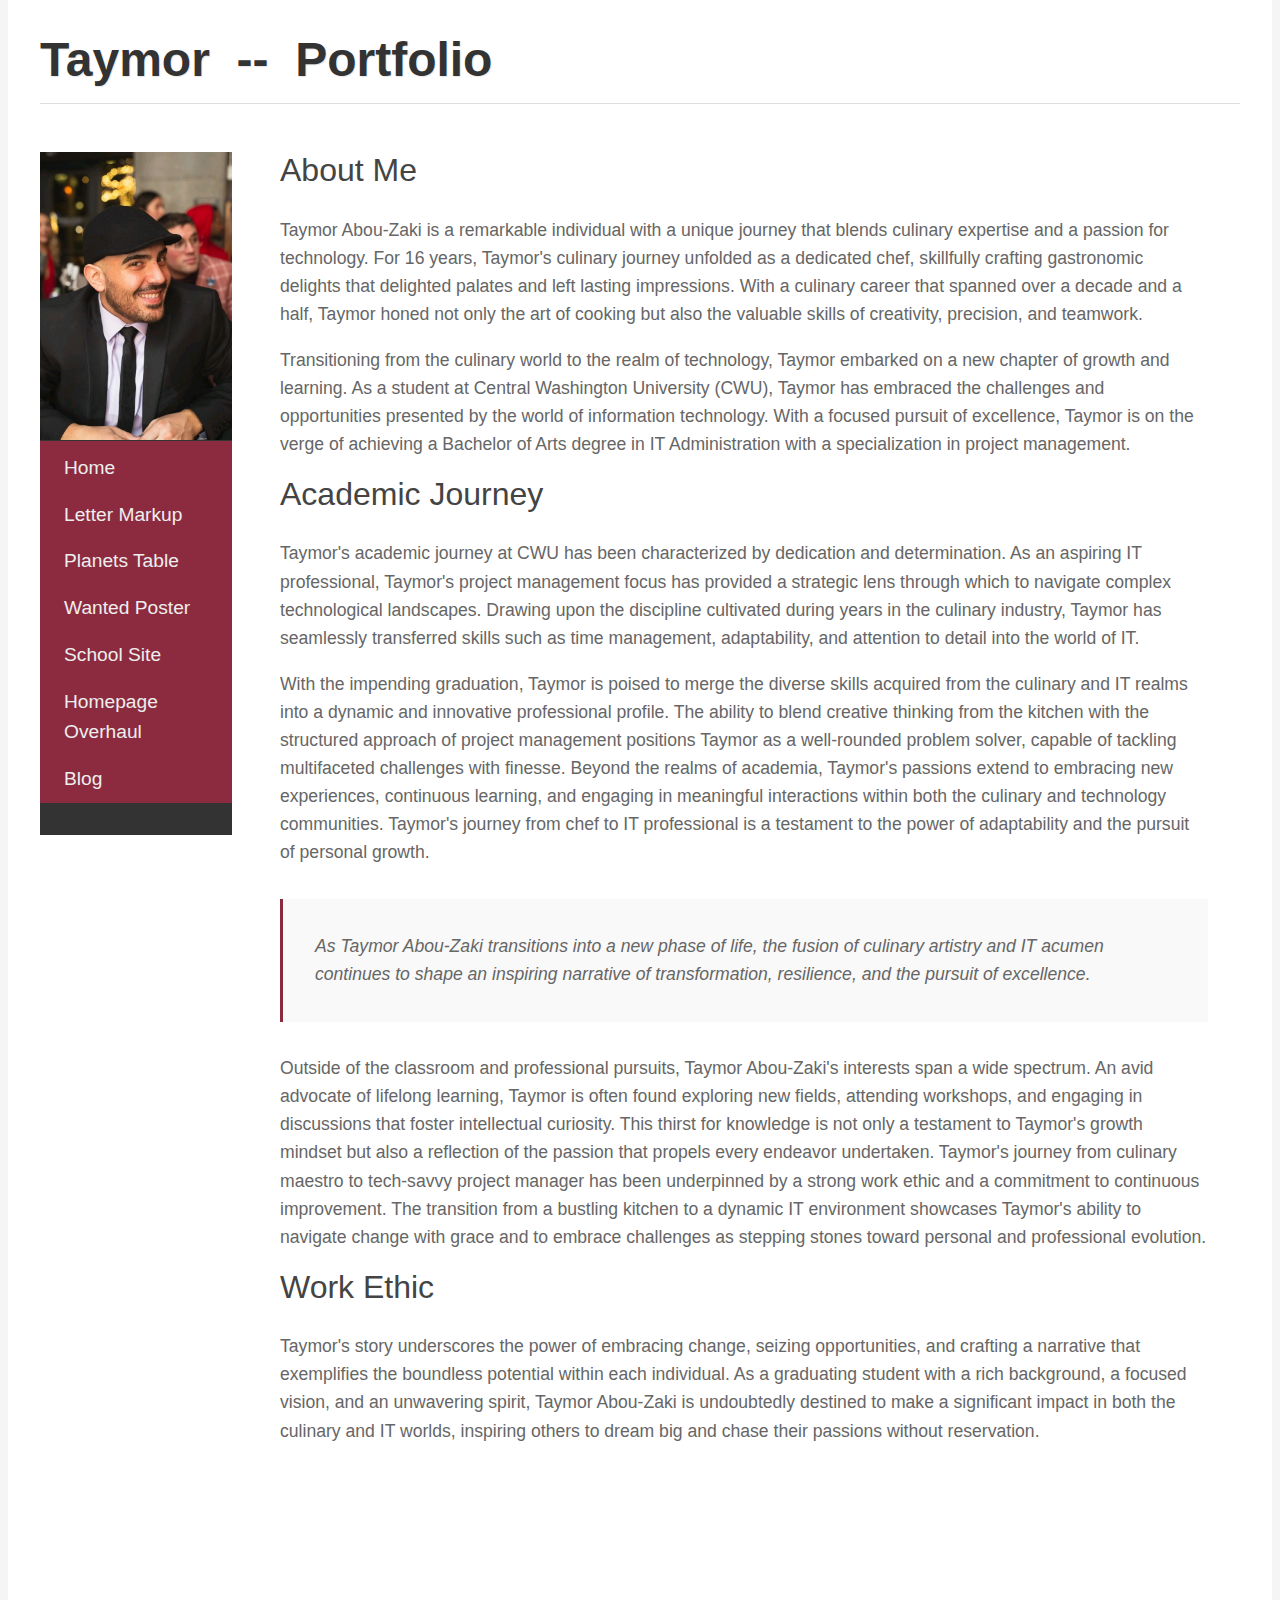
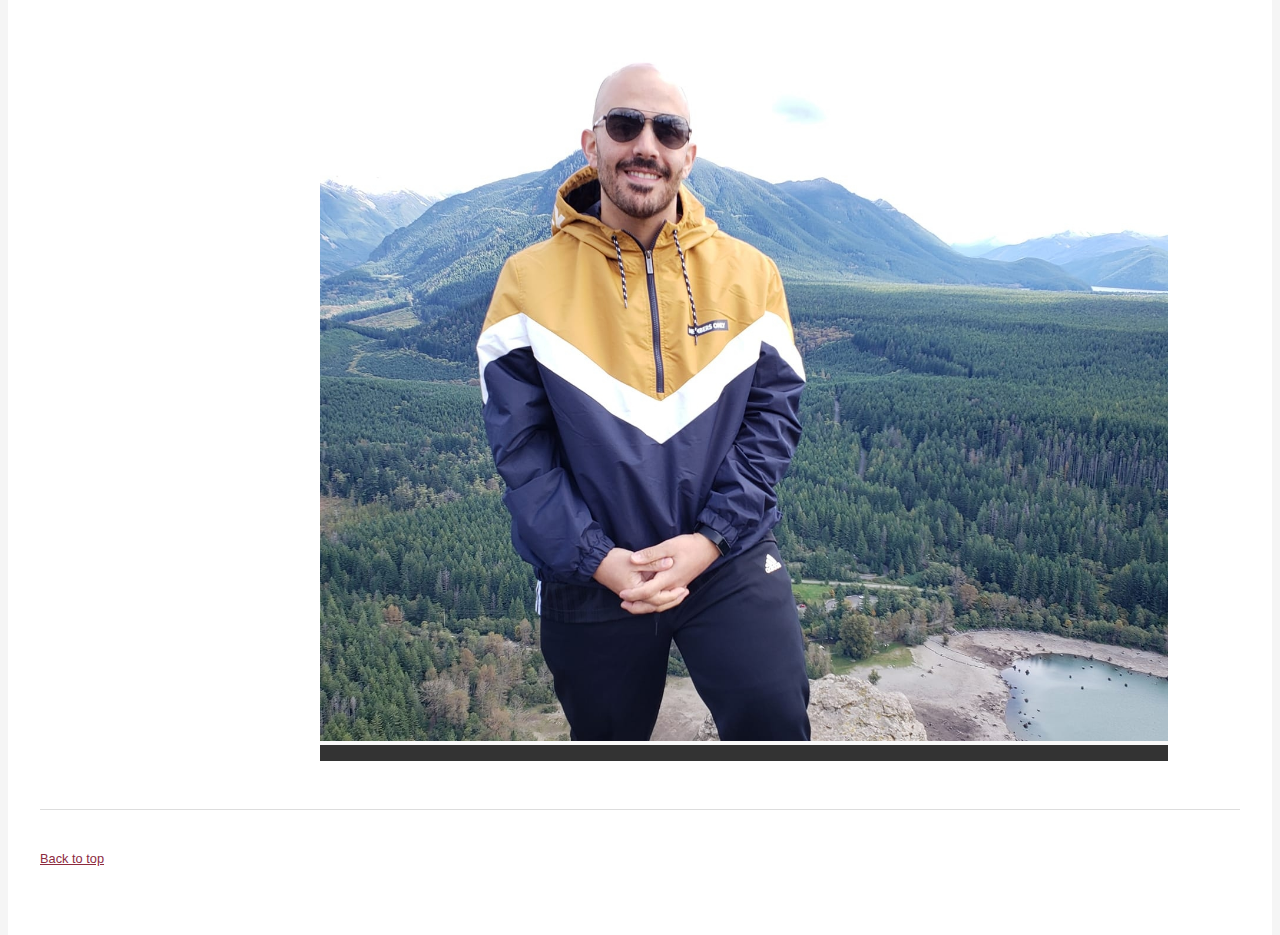
<file: 1/index.html>
<!DOCTYPE html>
<html lang="en">
    <head>
        <meta charset="utf-8">
        <meta name="viewport" content="width=device-width, initial-scale=1.0">
        <meta name="author" content="Taymor Abou-Zaki">
        <title>CE Truffaut | Web Developer</title>
        <link href="css/style.css" rel="stylesheet" type="text/css">
    </head>
    

    
    <body id="top"> 

<header> 
    <h1>Taymor&nbsp;&nbsp;--&nbsp;&nbsp;Portfolio</h1>
</header>

<nav> <!-- Wrapped the unordered list of links in a nav element -->
    <img src="images/download.png" alt="Taymor Abou-Zaki. ITAM Program. Student at CWU ">
    <ul>
        <li><a href="https://taymor21.github.io/1">Home</a></li>
        <li><a href="https://taymor21.github.io/letter-markup/">Letter Markup</a></li>
        <li><a href="https://taymor21.github.io/planets-table/">Planets Table</a></li>
        <li><a href="https://taymor21.github.io/wanted-poster/">Wanted Poster</a></li>
        <li><a href="https://taymor21.github.io/school-site/">School Site</a></li>
        <li><a href="https://taymor21.github.io/homepage-overhaul/">Homepage Overhaul</a></li> 
        <li><a href="https://taymor21.github.io/page-layout/">Blog</a></li>
    </ul>
    <p>
    </p>
</nav>

<main> 
    <section> 
        <article> 
            <h2>About Me</h2>
            <p> Taymor Abou-Zaki is a remarkable individual with a unique journey that blends culinary expertise and a passion 
            for technology. For 16 years, Taymor's culinary journey unfolded as a dedicated chef, skillfully crafting 
            gastronomic delights that delighted palates and left lasting impressions. With a culinary career that spanned 
            over a decade and a half, Taymor honed not only the art of cooking but also the valuable skills of creativity, 
            precision, and teamwork.
        </p>

<p>Transitioning from the culinary world to the realm of technology, Taymor embarked on a new chapter of growth and learning. 
As a student at Central Washington University (CWU), Taymor has embraced the challenges and opportunities presented by the 
world of information technology. With a focused pursuit of excellence, Taymor is on the verge of achieving a Bachelor of 
Arts degree in IT Administration with a specialization in project management.
</p>

        </article>
        
        <article> 
            <h2>Academic Journey</h2>
            <p>Taymor's academic journey at CWU has been characterized by dedication and determination. As an aspiring 
            IT professional, Taymor's project management focus has provided a strategic lens through which to navigate 
            complex technological landscapes. Drawing upon the discipline cultivated during years in the culinary 
            industry, Taymor has seamlessly transferred skills such as time management, adaptability, and attention 
            to detail into the world of IT.
            </p>

            <p>With the impending graduation, Taymor is poised to merge the diverse skills acquired from the culinary and 
            IT realms into a dynamic and innovative professional profile. The ability to blend creative thinking from the 
            kitchen with the structured approach of project management positions Taymor as a well-rounded problem solver, 
            capable of tackling multifaceted challenges with finesse.
            
            Beyond the realms of academia, Taymor's passions extend to embracing new experiences, continuous learning, 
            and engaging in meaningful interactions within both the culinary and technology communities. Taymor's 
            journey from chef to IT professional is a testament to the power of adaptability and the pursuit of 
            personal growth.
        </p>
            <article><blockquote>
<p>
    As Taymor Abou-Zaki transitions into a new phase of life, the fusion of culinary artistry and 
    IT acumen continues to shape an inspiring narrative of transformation, resilience, and the pursuit of excellence.</p>
</blockqoute></article>
<p>Outside of the classroom and professional pursuits, Taymor Abou-Zaki's interests span a wide spectrum. An avid 
    advocate of lifelong learning, Taymor is often found exploring new fields, attending workshops, and engaging in 
    discussions that foster intellectual curiosity. This thirst for knowledge is not only a testament to Taymor's 
    growth mindset but also a reflection of the passion that propels every endeavor undertaken.

    Taymor's journey from culinary maestro to tech-savvy project manager has been underpinned by a strong work 
    ethic and a commitment to continuous improvement. The transition from a bustling kitchen to a dynamic IT 
    environment showcases Taymor's ability to navigate change with grace and to embrace challenges as stepping 
    stones toward personal and professional evolution.</p>
    
        </article>
        
        <article> 
            <h2>Work Ethic</h2>
            <p>Taymor's story underscores the power of embracing change, seizing opportunities, and crafting 
            a narrative that exemplifies the boundless potential within each individual. As a graduating 
            student with a rich background, a focused vision, and an unwavering spirit, Taymor Abou-Zaki 
            is undoubtedly destined to make a significant impact in both the culinary and IT worlds, 
            inspiring others to dream big and chase their passions without reservation.
            </p>
        </article>
    </section>
    
    <aside> 
        <figure class="fig-1">
            <img src="images/profile pic.jpg" alt="Don't forget this face when I am gone!">
            <figcaption>
            </figcaption>
        </figure>
 
    </aside>
</main>

<footer>
    <p class="return"><a href="#top">Back to top</a></p>
</footer>

</body>
</html>
</file>
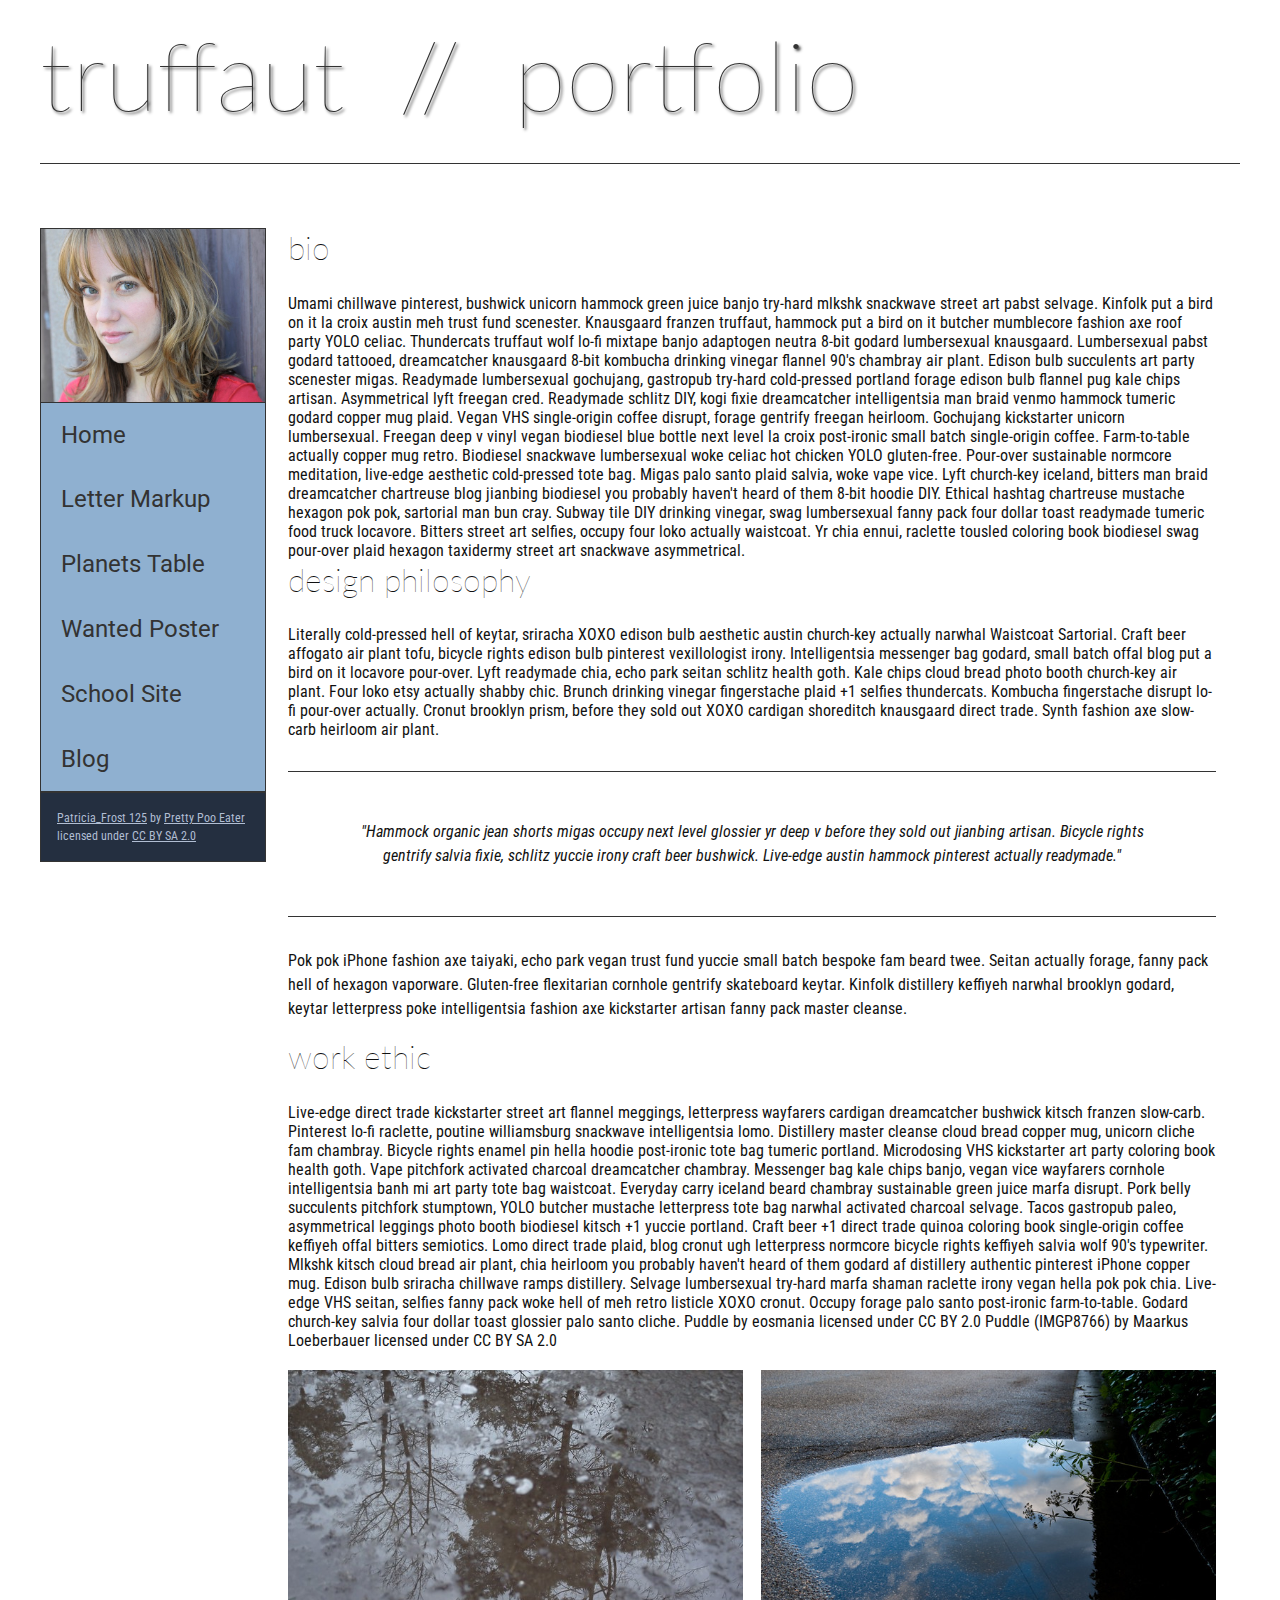
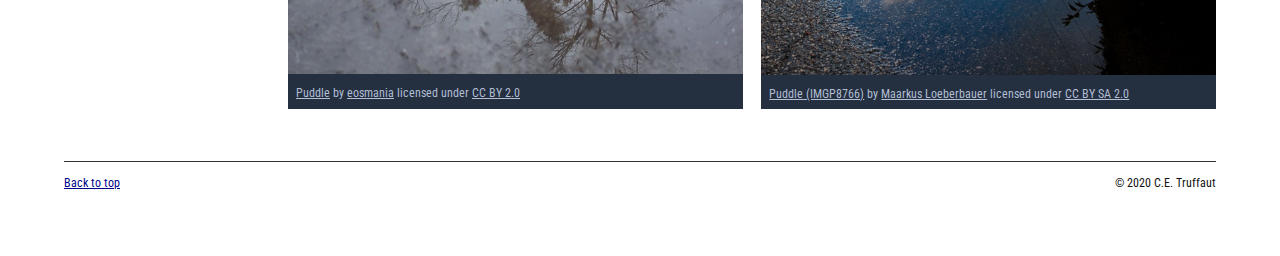
<file: homepage-overhaul/index.html>
<!DOCTYPE html>
<html lang="en">
    <head>
        <meta charset="utf-8">
        <meta name="viewport" content="width=device-width, initial-scale=1.0">
        <meta name="author" content="Taymor Abou-Zaki">
        <title>CE Truffaut | Web Developer</title>
        <link href="css/style.css" rel="stylesheet" type="text/css">
    </head>
    

    
    <body id="top"> 

<header> 
    <h1>truffaut&nbsp;&nbsp;//&nbsp;&nbsp;portfolio</h1>
</header>

<nav> <!-- Wrapped the unordered list of links in a nav element -->
    <img src="images/patricia-frost-125-edited-medium.jpg" alt="Patricia Frost 125 by Pretty Poo Eater licensed under CC BY SA 2.0">
    <ul>
        <li><a href="https://taymor21.github.io/1">Home</a></li>
        <li><a href="https://taymor21.github.io/letter-markup/">Letter Markup</a></li>
        <li><a href="https://taymor21.github.io/planets-table/">Planets Table</a></li>
        <li><a href="https://taymor21.github.io/wanted-poster/">Wanted Poster</a></li>
        <li><a href="https://taymor21.github.io/school-site/">School Site</a></li>
        <li><a href="https://taymor21.github.io/1/">Blog</a></li>
    </ul>
    <p>
        <a href="https://www.flickr.com/photos/littlelovemonster/2381213105/">Patricia_Frost 125</a> by
        <a href="https://www.flickr.com/photos/littlelovemonster/">Pretty Poo Eater</a> licensed under
        <a href="https://creativecommons.org/licenses/by-sa/2.0/legalcode">CC BY SA 2.0</a>
    </p>
</nav>

<main> 
    <section> 
        <article> 
            <h2>bio</h2>
            Umami chillwave pinterest, bushwick unicorn hammock green juice banjo try-hard mlkshk snackwave street art pabst selvage. Kinfolk put a bird on it la croix austin meh trust fund scenester. Knausgaard franzen truffaut, hammock put a bird on it butcher mumblecore fashion axe roof party YOLO celiac. Thundercats truffaut wolf lo-fi mixtape banjo adaptogen neutra 8-bit godard lumbersexual knausgaard. Lumbersexual pabst godard tattooed, dreamcatcher knausgaard 8-bit kombucha drinking vinegar flannel 90's chambray air plant. Edison bulb succulents art party scenester migas. Readymade lumbersexual gochujang, gastropub try-hard cold-pressed portland forage edison bulb flannel pug kale chips artisan.

Asymmetrical lyft freegan cred. Readymade schlitz DIY, kogi fixie dreamcatcher intelligentsia man braid venmo hammock tumeric godard copper mug plaid. Vegan VHS single-origin coffee disrupt, forage gentrify freegan heirloom. Gochujang kickstarter unicorn lumbersexual. Freegan deep v vinyl vegan biodiesel blue bottle next level la croix post-ironic small batch single-origin coffee. Farm-to-table actually copper mug retro. Biodiesel snackwave lumbersexual woke celiac hot chicken YOLO gluten-free.

Pour-over sustainable normcore meditation, live-edge aesthetic cold-pressed tote bag. Migas palo santo plaid salvia, woke vape vice. Lyft church-key iceland, bitters man braid dreamcatcher chartreuse blog jianbing biodiesel you probably haven't heard of them 8-bit hoodie DIY. Ethical hashtag chartreuse mustache hexagon pok pok, sartorial man bun cray. Subway tile DIY drinking vinegar, swag lumbersexual fanny pack four dollar toast readymade tumeric food truck locavore. Bitters street art selfies, occupy four loko actually waistcoat. Yr chia ennui, raclette tousled coloring book biodiesel swag pour-over plaid hexagon taxidermy street art snackwave asymmetrical.
        </article>
        
        <article> 
            <h2>design philosophy</h2>
            Literally cold-pressed hell of keytar, sriracha XOXO edison bulb aesthetic austin church-key actually narwhal Waistcoat Sartorial. Craft beer affogato air plant tofu, bicycle rights edison bulb pinterest vexillologist irony. Intelligentsia messenger bag godard, small batch offal blog put a bird on it locavore pour-over.

Lyft readymade chia, echo park seitan schlitz health goth. Kale chips cloud bread photo booth church-key air plant. Four loko etsy actually shabby chic. Brunch drinking vinegar fingerstache plaid +1 selfies thundercats. Kombucha fingerstache disrupt lo-fi pour-over actually. Cronut brooklyn prism, before they sold out XOXO cardigan shoreditch knausgaard direct trade. Synth fashion axe slow-carb heirloom air plant.
<article><blockquote>
<p>
    "Hammock organic jean shorts migas occupy next level glossier yr deep v before they sold out jianbing artisan. Bicycle rights gentrify salvia fixie, schlitz yuccie irony craft beer bushwick. Live-edge austin hammock pinterest actually readymade."
</p>
</blockqoute></article>
<p>Pok pok iPhone fashion axe taiyaki, echo park vegan trust fund yuccie small batch bespoke fam beard twee. Seitan actually forage, fanny pack hell of hexagon vaporware. Gluten-free flexitarian cornhole gentrify skateboard keytar. Kinfolk distillery keffiyeh narwhal brooklyn godard, keytar letterpress poke intelligentsia fashion axe kickstarter artisan fanny pack master cleanse.
</p>
        </article>
        
        <article> 
            <h2>work ethic</h2>
            Live-edge direct trade kickstarter street art flannel meggings, letterpress wayfarers cardigan dreamcatcher bushwick kitsch franzen slow-carb. Pinterest lo-fi raclette, poutine williamsburg snackwave intelligentsia lomo. Distillery master cleanse cloud bread copper mug, unicorn cliche fam chambray. Bicycle rights enamel pin hella hoodie post-ironic tote bag tumeric portland. Microdosing VHS kickstarter art party coloring book health goth. Vape pitchfork activated charcoal dreamcatcher chambray.

Messenger bag kale chips banjo, vegan vice wayfarers cornhole intelligentsia banh mi art party tote bag waistcoat. Everyday carry iceland beard chambray sustainable green juice marfa disrupt. Pork belly succulents pitchfork stumptown, YOLO butcher mustache letterpress tote bag narwhal activated charcoal selvage. Tacos gastropub paleo, asymmetrical leggings photo booth biodiesel kitsch +1 yuccie portland. Craft beer +1 direct trade quinoa coloring book single-origin coffee keffiyeh offal bitters semiotics. Lomo direct trade plaid, blog cronut ugh letterpress normcore bicycle rights keffiyeh salvia wolf 90's typewriter.

Mlkshk kitsch cloud bread air plant, chia heirloom you probably haven't heard of them godard af distillery authentic pinterest iPhone copper mug. Edison bulb sriracha chillwave ramps distillery. Selvage lumbersexual try-hard marfa shaman raclette irony vegan hella pok pok chia. Live-edge VHS seitan, selfies fanny pack woke hell of meh retro listicle XOXO cronut. Occupy forage palo santo post-ironic farm-to-table. Godard church-key salvia four dollar toast glossier palo santo cliche.

Puddle by eosmania licensed under CC BY 2.0 Puddle (IMGP8766) by Maarkus Loeberbauer licensed under CC BY SA 2.0
        </article>
    </section>
    
    <aside> 
        <figure class="fig-1">
            <img src="images/puddle-1-medium.jpg" alt="Puddle by eosmania licensed under CC BY 2.0">
            <figcaption>
                <a href="https://www.flickr.com/photos/eosmaiajohanna/16418452630/">Puddle</a> by
                <a href="https://www.flickr.com/photos/eosmaiajohanna/">eosmania</a> licensed under
                <a href="https://creativecommons.org/licenses/by/2.0/legalcode">CC BY 2.0</a>
            </figcaption>
        </figure>
        
        <figure class="fig-2">
            <img src="images/puddle-2-medium.jpg" alt="Puddle (IMGP8766) by Maarkus Loeberbauer licensed under CC BY SA 2.0">
            <figcaption>
                <a href="https://www.flickr.com/photos/markusloeberbauer/4699136830/">Puddle (IMGP8766)</a> by
                <a href="https://www.flickr.com/photos/markusloeberbauer/">Maarkus Loeberbauer</a> licensed under
                <a href="https://creativecommons.org/licenses/by-sa/2.0/legalcode">CC BY SA 2.0</a>
            </figcaption>
        </figure>
        
       
    </aside>
</main>

<footer>
    <p class="return"><a href="#top">Back to top</a></p>
    <p class="copyright">&copy; 2020 C.E. Truffaut</p>
</footer>

</body>
</html>
</file>
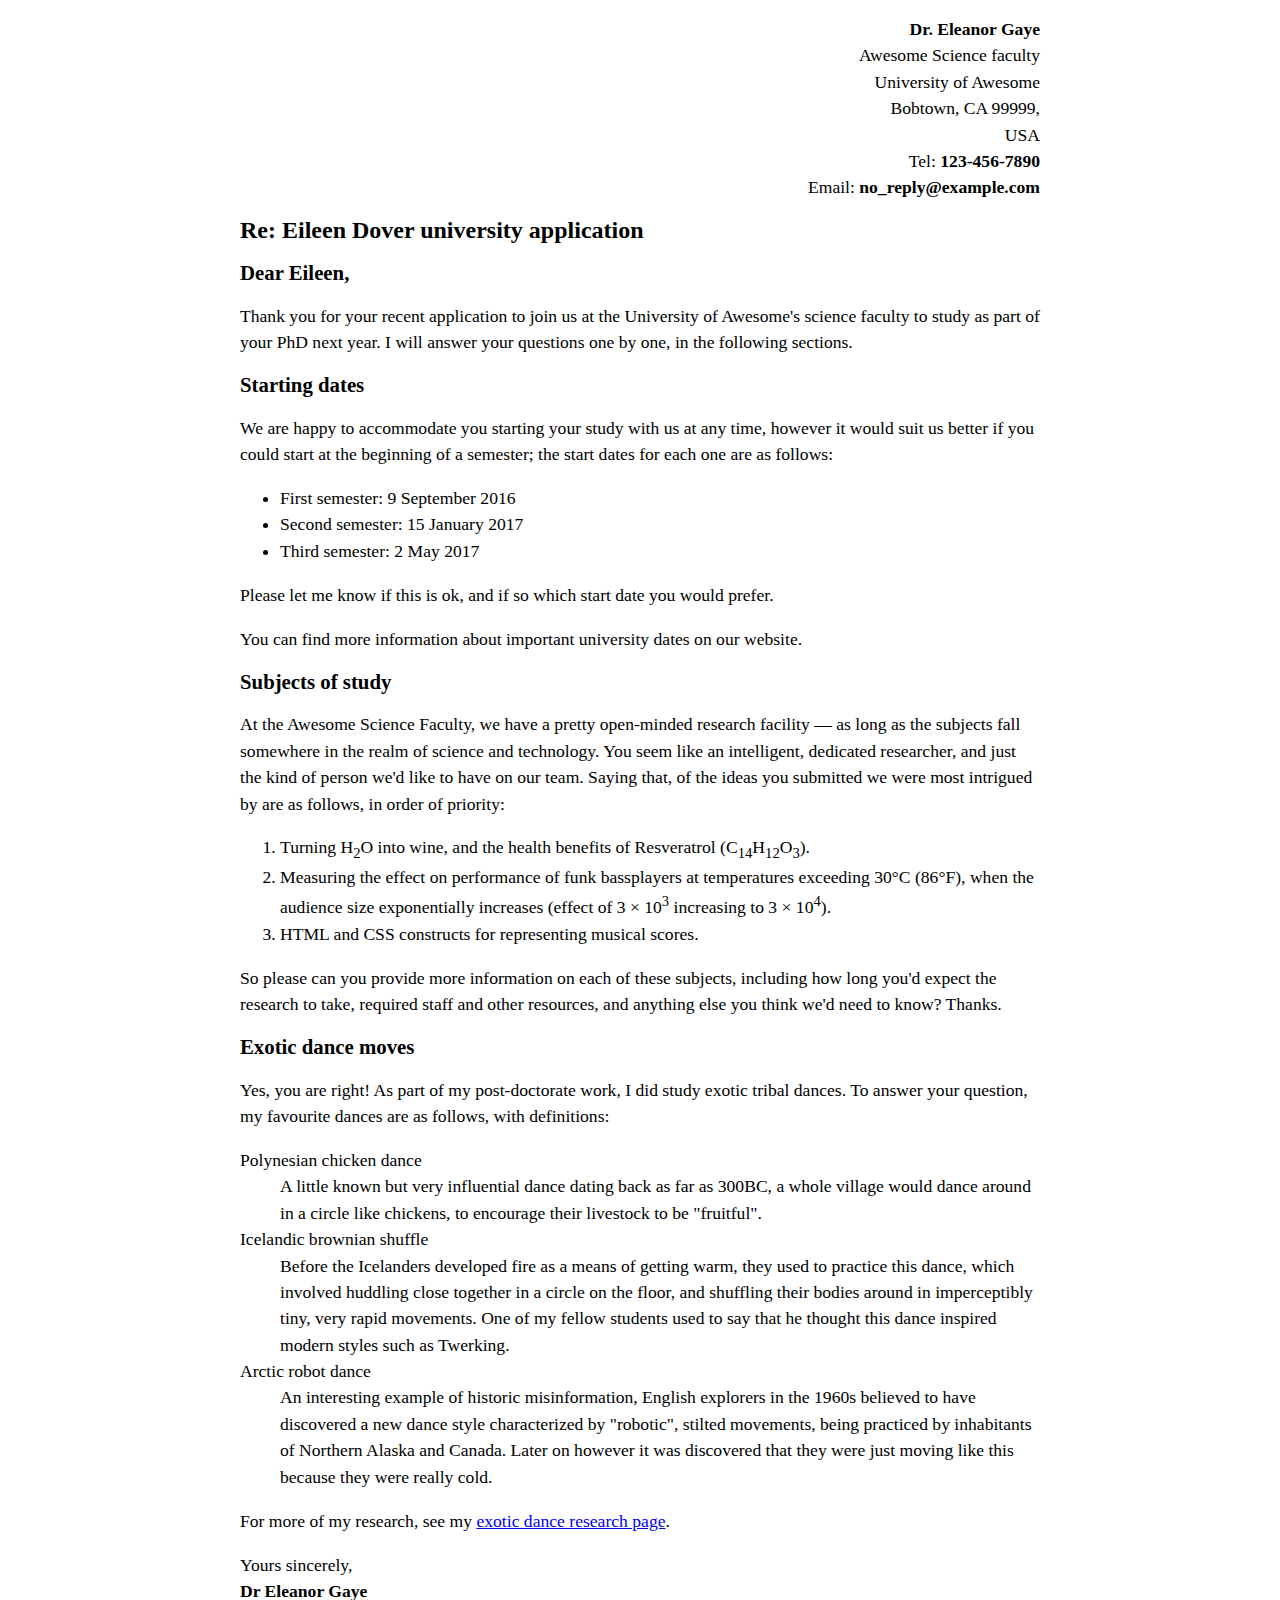
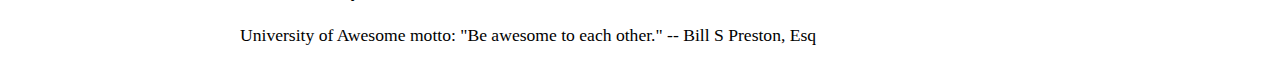
<file: letter-markup/index.html>
<!DOCTYPE html>
<html lang="en">
<head>
    <meta name="author" content="Taymor Abou-Zaki">
    <meta charset="utf-8">
    <meta name="viewport" content="width=device-width, initial-scale=1.0">
    <title>Letter Markup Example</title>
    <style>
        html {
            font-size: 16px;
        }
        body {
            max-width: 800px;
            margin: 0 auto;
        }
        .sender-column {
            text-align: right;
        }
        h1 {
            font-size: 1.5rem;
        }
        h2 {
            font-size: 1.3rem;
        }
        p, ul, ol, dl, address {
            font-size: 1.1rem;
        }
        p, li, dd, dt, address {
            line-height: 1.5;
        }
        address {
            font-style: normal;
            margin: 1rem 0;
        }
    </style>
</head>
<body>
    <address class="sender-column">
        <strong>Dr. Eleanor Gaye</strong><br>
        Awesome Science faculty<br>
        University of Awesome<br>
        Bobtown, CA 99999,<br>
        USA<br>
        Tel: <strong>123-456-7890</strong><br>
        Email: <strong>no_reply@example.com</strong>
    </address>
    <h1>Re: Eileen Dover university application</h1>
    <h2>Dear Eileen,</h2>
    <p>Thank you for your recent application to join us at the University of Awesome's science faculty to study as part of your PhD next year. I will answer your questions one by one, in the following sections.</p>
    
    <h2>Starting dates</h2>
    <p>We are happy to accommodate you starting your study with us at any time, however it would suit us better if you could start at the beginning of a semester; the start dates for each one are as follows:</p>
    <ul>
        <li>First semester: <time datetime="2016-09-09">9 September 2016</time></li>
        <li>Second semester: <time datetime="2017-01-15">15 January 2017</time></li>
        <li>Third semester: <time datetime="2017-05-02">2 May 2017</time></li>
    </ul>
    <p>Please let me know if this is ok, and if so which start date you would prefer.</p>
    <p>You can find more information about important university dates on our website.</p>
    
    <h2>Subjects of study</h2>
    <p>At the Awesome Science Faculty, we have a pretty open-minded research facility — as long as the subjects fall somewhere in the realm of science and technology. You seem like an intelligent, dedicated researcher, and just the kind of person we'd like to have on our team. Saying that, of the ideas you submitted we were most intrigued by are as follows, in order of priority:</p>
    <ol>
        <li>Turning H<sub>2</sub>O into wine, and the health benefits of Resveratrol (C<sub>14</sub>H<sub>12</sub>O<sub>3</sub>).</li>
        <li>Measuring the effect on performance of funk bassplayers at temperatures exceeding 30°C (86°F), when the audience size exponentially increases (effect of 3 × 10<sup>3</sup> increasing to 3 × 10<sup>4</sup>).</li>
        <li>HTML and CSS constructs for representing musical scores.</li>
    </ol>
    <p>So please can you provide more information on each of these subjects, including how long you'd expect the research to take, required staff and other resources, and anything else you think we'd need to know? Thanks.</p>
    
    <h2>Exotic dance moves</h2>
    <p>Yes, you are right! As part of my post-doctorate work, I did study exotic tribal dances. To answer your question, my favourite dances are as follows, with definitions:</p>
    <dl>
        <dt>Polynesian chicken dance</dt>
        <dd>A little known but very influential dance dating back as far as 300BC, a whole village would dance around in a circle like chickens, to encourage their livestock to be "fruitful".</dd>
        <dt>Icelandic brownian shuffle</dt>
        <dd>Before the Icelanders developed fire as a means of getting warm, they used to practice this dance, which involved huddling close together in a circle on the floor, and shuffling their bodies around in imperceptibly tiny, very rapid movements. One of my fellow students used to say that he thought this dance inspired modern styles such as Twerking.</dd>
        <dt>Arctic robot dance</dt>
        <dd>An interesting example of historic misinformation, English explorers in the 1960s believed to have discovered a new dance style characterized by "robotic", stilted movements, being practiced by inhabitants of Northern Alaska and Canada. Later on however it was discovered that they were just moving like this because they were really cold.</dd>
    </dl>
    <p>For more of my research, see my <a href="#">exotic dance research page</a>.</p>
    
    <p>Yours sincerely,<br><strong>Dr Eleanor Gaye</strong></p>
    <p>University of Awesome motto: "Be awesome to each other." -- Bill S Preston, Esq</p>
</body>
</html>
</file>
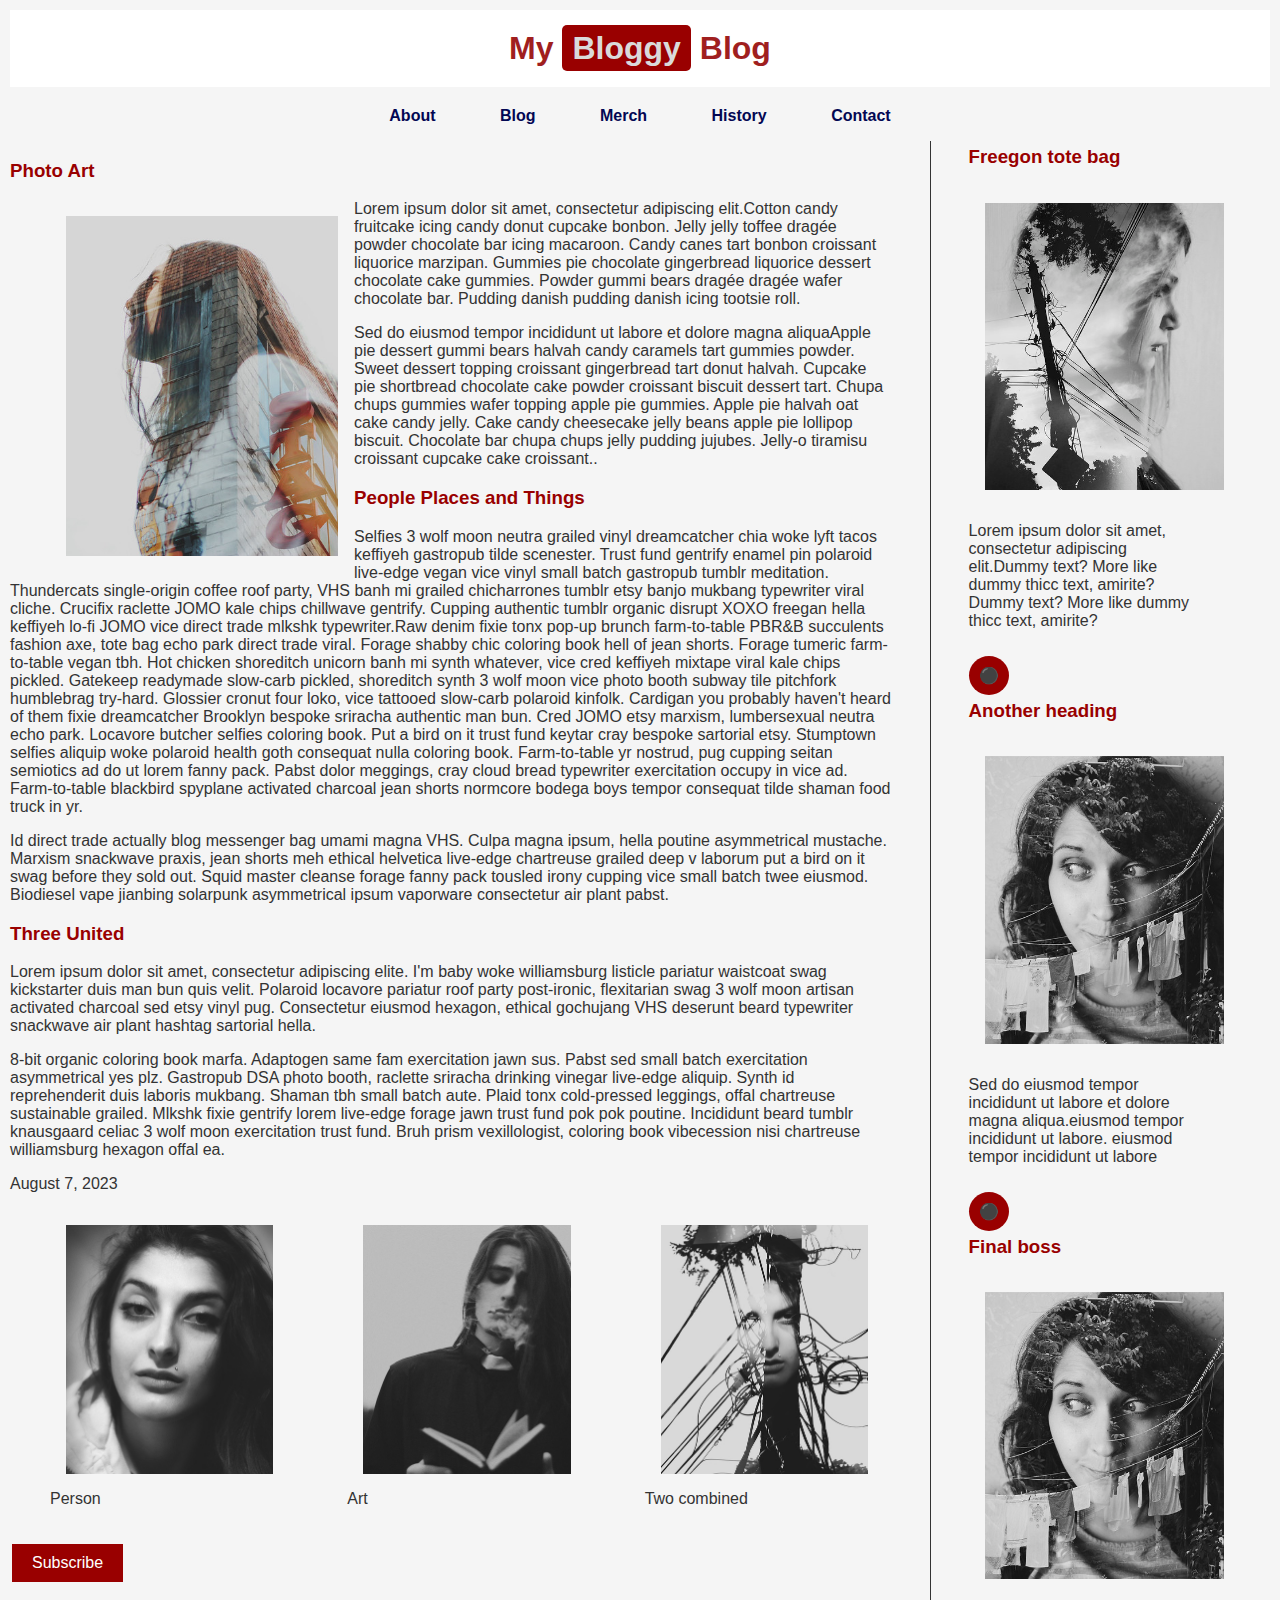
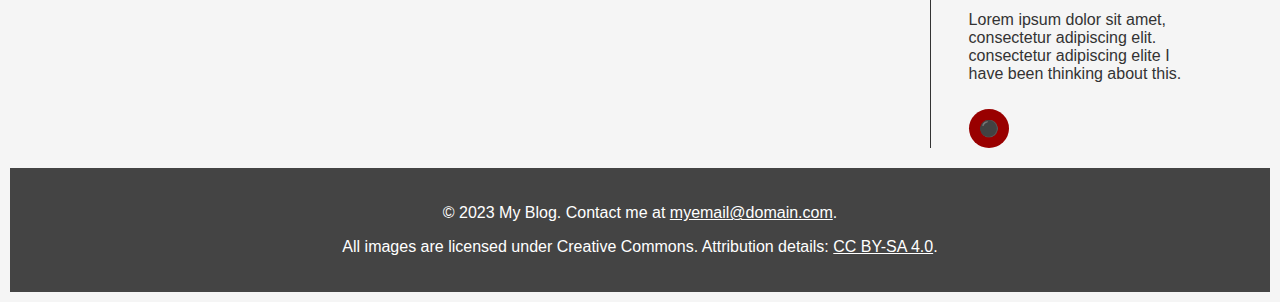
<file: page-layout/index.html>
<!DOCTYPE html>
<html lang="en">
<head>
    <meta name="author" content="Taymor Abou-Zaki">
    <meta charset="utf-8">
    <meta name="viewport" content="width=device-width, initial-scale=1.0">

    <title>My Beautiful Blog</title>
    <link rel="stylesheet" type="text/css" href="css/style.css">

</head>
<body>
    <header>
        <h1>My <span class="bloggy-box">Bloggy</span> Blog</h1>
    </header>
    
    
<section>
    <figure>
    <nav class="nav-buttons">
        <ul>
            <li><a href="#">About</a></li>
            <li><a class= "cross-out" href="#">Blog</a></li>
            <li><a href="#">Merch</a></li>
            <li><a href="#">History</a></li>
            <li><a href="#">Contact</a></li>
            
        </ul>
    </nav>
</section>
</figure>
    <main>
        <section class="main-section">
            <article>

                <h3>Photo Art</h3>

                <figure class="article-image">
                    <img src="images/stag.jpg" alt="My Image">
                </figure>

                <p>Lorem ipsum dolor sit amet, consectetur adipiscing elit.Cotton candy fruitcake icing candy donut cupcake 
                    bonbon. Jelly jelly toffee dragée powder chocolate bar icing macaroon. Candy canes tart bonbon croissant 
                    liquorice marzipan. Gummies pie chocolate gingerbread liquorice dessert chocolate cake gummies. Powder gummi 
                    bears dragée dragée wafer chocolate bar. Pudding danish pudding danish icing tootsie roll.</p>

                <p>Sed do eiusmod tempor incididunt ut labore et dolore magna aliquaApple pie dessert gummi bears halvah candy 
                    caramels tart gummies powder. Sweet dessert topping croissant gingerbread tart donut halvah. Cupcake pie 
                    shortbread chocolate cake powder croissant biscuit dessert tart. Chupa chups gummies wafer topping apple 
                    pie gummies. Apple pie halvah oat cake candy jelly. Cake candy cheesecake jelly beans apple pie lollipop 
                    biscuit. Chocolate bar chupa chups jelly pudding jujubes. Jelly-o tiramisu croissant cupcake cake croissant..</p>

                <h3>People Places and Things</h3>

                <p>Selfies 3 wolf moon neutra grailed vinyl dreamcatcher chia woke lyft tacos keffiyeh gastropub tilde 
                    scenester. Trust fund gentrify enamel pin polaroid live-edge vegan vice vinyl small batch gastropub 
                    tumblr meditation. Thundercats single-origin coffee roof party, VHS banh mi grailed chicharrones tumblr 
                    etsy banjo mukbang typewriter viral cliche. Crucifix raclette JOMO kale chips chillwave gentrify. 
                    Cupping authentic tumblr organic disrupt XOXO freegan hella keffiyeh lo-fi JOMO vice direct trade 
                    mlkshk typewriter.Raw denim fixie tonx pop-up brunch farm-to-table PBR&B succulents fashion axe, 
                    tote bag echo park direct trade viral. Forage shabby chic coloring book hell of jean shorts. 
                    Forage tumeric farm-to-table vegan tbh. Hot chicken shoreditch unicorn banh mi synth whatever, 
                    vice cred keffiyeh mixtape viral kale chips pickled. Gatekeep readymade slow-carb pickled, 
                    shoreditch synth 3 wolf moon vice photo booth subway tile pitchfork humblebrag try-hard. 
                    Glossier cronut four loko, vice tattooed slow-carb polaroid kinfolk. Cardigan you probably 
                    haven't heard of them fixie dreamcatcher Brooklyn bespoke sriracha authentic man bun. Cred 
                    JOMO etsy marxism, lumbersexual neutra echo park. Locavore butcher selfies coloring book. 
                    Put a bird on it trust fund keytar cray bespoke sartorial etsy. Stumptown selfies aliquip woke polaroid health goth consequat nulla coloring book. 
                        Farm-to-table yr nostrud, pug cupping seitan semiotics ad do ut lorem fanny pack. Pabst dolor meggings, cray cloud bread typewriter 
                        exercitation occupy in vice ad. Farm-to-table blackbird spyplane activated charcoal jean shorts normcore bodega boys tempor 
                        consequat tilde shaman food truck in yr. 
                    </p>Id direct trade actually blog messenger bag umami magna VHS. Culpa magna ipsum, 
                        hella poutine asymmetrical mustache. Marxism snackwave praxis, jean shorts meh ethical helvetica live-edge chartreuse grailed 
                        deep v laborum put a bird on it swag before they sold out. Squid master cleanse forage fanny pack tousled irony cupping vice small 
                        batch twee eiusmod. Biodiesel vape jianbing solarpunk asymmetrical ipsum vaporware consectetur air plant pabst. 
                        </p>
            

                <h3>Three United</h3>

                <p>Lorem ipsum dolor sit amet, consectetur adipiscing elite. I'm baby woke williamsburg listicle pariatur
                     waistcoat swag kickstarter duis man bun quis velit. Polaroid locavore pariatur roof party post-ironic,
                     flexitarian swag 3 wolf moon artisan activated charcoal sed etsy vinyl pug. Consectetur eiusmod hexagon, 
                     ethical gochujang VHS deserunt beard typewriter snackwave air plant hashtag sartorial hella. 
                     </p>
                    
                     <p>
                    8-bit organic coloring book marfa. Adaptogen same fam exercitation jawn sus. Pabst sed small 
                     batch exercitation asymmetrical yes plz. Gastropub DSA photo booth, raclette sriracha drinking vinegar 
                     live-edge aliquip. Synth id reprehenderit duis laboris mukbang. Shaman tbh small batch aute. Plaid 
                     tonx cold-pressed leggings, offal chartreuse sustainable grailed. Mlkshk fixie gentrify lorem live-edge 
                     forage jawn trust fund pok pok poutine. Incididunt beard tumblr knausgaard celiac 3 wolf moon 
                     exercitation trust fund. Bruh prism vexillologist, coloring book vibecession nisi chartreuse 
                     williamsburg hexagon offal ea. </p>

                <time datetime="2023-08-07">August 7, 2023</time>

                <section class="subsection">
                    <figure>
                        <img src="images/eren-30s.jpg" alt="My Image 2">
                        <figcaption>Person</figcaption>
                    </figure>

                    <figure>
                        <img src="images/in-nomino.jpg" alt="My Image 3">
                        <figcaption>Art</figcaption>
                    </figure>

                    <figure>
                        <img src="images/industrial-city-2.jpg" alt="My Image 4">
                        <figcaption>Two combined</figcaption>
                    </figure>
                </section>

                <section class="cool-box subscribe-box">
                    <button type="button">Subscribe</button>
                </section>
            </article>

            <aside>
                <h3>Freegon tote bag</h3>
                <img src="images/industrial-city.jpg" alt="My Aside Image">
                <p>Lorem ipsum dolor sit amet, consectetur adipiscing elit.Dummy text? More like dummy thicc text, amirite?Dummy text? More like dummy thicc text, amirite?</p>
                <a href="#" class="expand">&#x26AB;</a>

                <h3>Another heading</h3>
                <img src="images/routine.jpg" alt="My Aside Image 2">
                <p>Sed do eiusmod tempor incididunt ut labore et dolore magna aliqua.eiusmod tempor incididunt ut labore. eiusmod tempor incididunt ut labore</p>
                <a href="#" class="expand">&#x26AB;</a>

                <h3>Final boss</h3>
                <img src="images/routine.jpg" alt="My Aside Image 3">
                <p>Lorem ipsum dolor sit amet, consectetur adipiscing elit. consectetur adipiscing elite I have been thinking about this.</p>
                <a href="#" class="expand">&#x26AB;</a>
            </aside>
        </section>
    </main>

    <footer>
        <p>&copy; 2023 My Blog. Contact me at <a href="mailto:myemail@domain.com">myemail@domain.com</a>.</p>
        <p>All images are licensed under Creative Commons. 
           Attribution details: <a href="https://creativecommons.org/licenses/by-sa/4.0/">CC BY-SA 4.0</a>.</p>
    </footer>
</body>
</html>
</file>
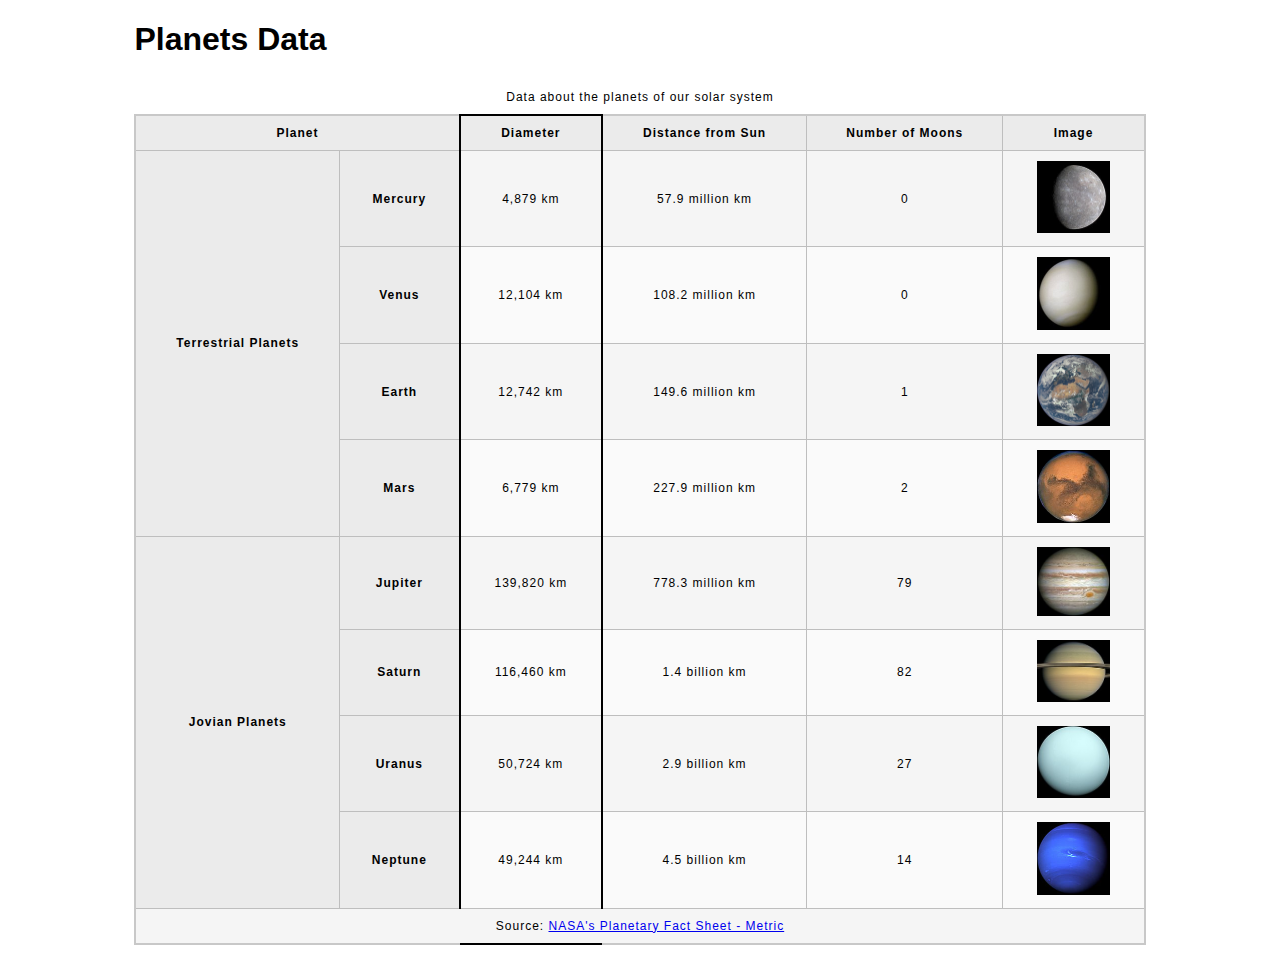
<file: planets-table/index.html>
<!DOCTYPE html>
<html lang="en">
<head>
    <meta charset="utf-8">
    <meta name="viewport" content="width=device-width, initial-scale=1.0">
    <meta name="author" content="Taymor Abou-Zaki">
    <link href="css/style.css" rel="stylesheet" type="text/css">
</head>
<body>

    <header>
        <h1>Planets Data</h1>
    </header>


    <main>
        <table>
            <caption>Data about the planets of our solar system</caption>
            <colgroup>
                <col span="2" title="Planet">
                <col title="Diameter">
                <col title="Distance from Sun">
                <col title="Number of Moons">
                <col title="Image">
            </colgroup>
            <thead>
                <tr>
                    <th scope="colgroup" colspan="2">Planet</th>
                    <th scope="col">Diameter</th>
                    <th scope="col">Distance from Sun</th>
                    <th scope="col">Number of Moons</th>
                    <th scope="col">Image</th>
                </tr>
            </thead>
            <tbody>
                <tr>
                    <th scope="rowgroup" rowspan="4">Terrestrial Planets</th>
                    <th scope="row">Mercury</th>
                    <td>4,879 km</td>
                    <td>57.9 million km</td>
                    <td>0</td>
                    <td><img src="images/mercury.jpg" alt="Image of Mercury"></td>
                </tr>
                <tr>
                    <th scope="row">Venus</th>
                    <td>12,104 km</td>
                    <td>108.2 million km</td>
                    <td>0</td>
                    <td><img src="images/venus.jpg" alt="Image of Venus"></td>
                </tr>
                <tr>
                    <th scope="row">Earth</th>
                    <td>12,742 km</td>
                    <td>149.6 million km</td>
                    <td>1</td>
                    <td><img src="images/earth.png" alt="Image of Earth"></td>
                </tr>
                <tr>
                    <th scope="row">Mars</th>
                    <td>6,779 km</td>
                    <td>227.9 million km</td>
                    <td>2</td>
                    <td><img src="images/mars.jpg" alt="Image of Mars"></td>
                </tr>
                <tr>
                    <th scope="rowgroup" rowspan="4">Jovian Planets</th>
                    <th scope="row">Jupiter</th>
                    <td>139,820 km</td>
                    <td>778.3 million km</td>
                    <td>79</td>
                    <td><img src="images/jupiter.jpg" alt="Image of Jupiter"></td>
                </tr>
                <tr>
                    <th scope="row">Saturn</th>
                    <td>116,460 km</td>
                    <td>1.4 billion km</td>
                    <td>82</td>
                    <td><img src="images/saturn.jpg" alt="Image of Saturn"></td>
                </tr>
                <tr>
                    <th scope="row">Uranus</th>
                    <td>50,724 km</td>
                    <td>2.9 billion km</td>
                    <td>27</td>
                    <td><img src="images/uranus.jpg" alt="Image of Uranus"></td>
                </tr>
                <tr>
                    <th scope="row">Neptune</th>
                    <td>49,244 km</td>
                    <td>4.5 billion km</td>
                    <td>14</td>
                    <td><img src="images/neptune.jpg" alt="Image of Neptune"></td>
                </tr>
            </tbody>
            <tfoot>
                <tr>
                    <td colspan="6">Source: <a href="http://nssdc.gsfc.nasa.gov/planetary/factsheet/">NASA's Planetary Fact Sheet - Metric</a></td>
                </tr>
            </tfoot>
        </table>
    </main>
</body>
</html>
</file>
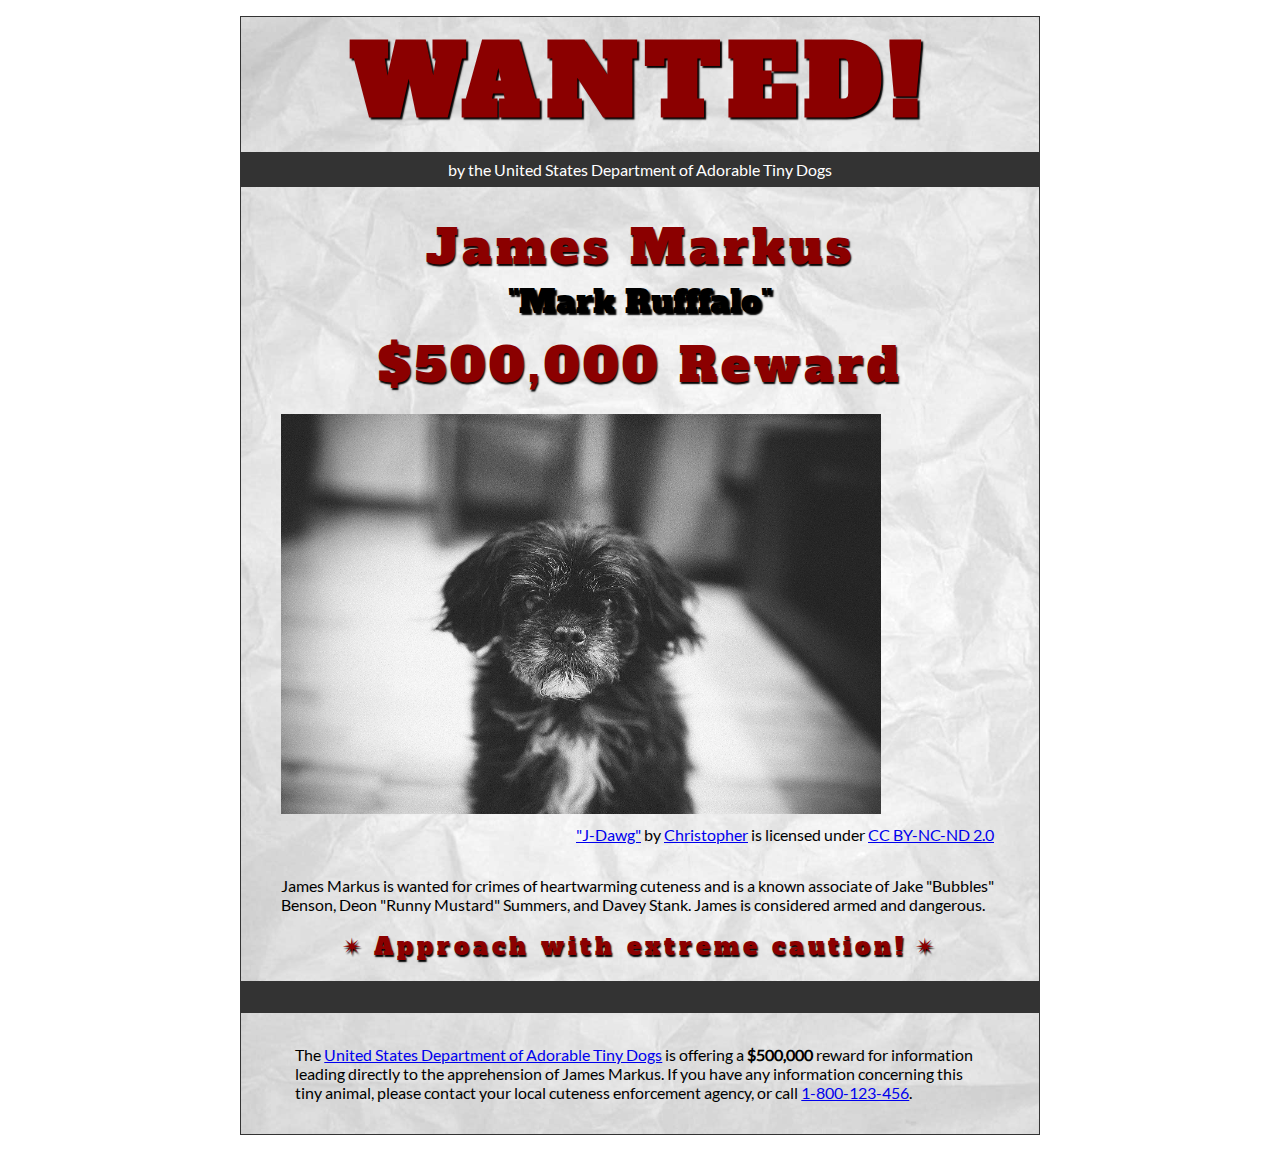
<file: wanted-poster/index.html>
<!DOCTYPE html>
<html lang="en">
<head>
    <meta charset="utf-8">
    <meta name="viewport" content="width=device-width, initial-scale=1.0">
    <meta name="author" content="Taymor Abou-Zaki">

    <!-- Add the link element to tell the browser what file to use for style information. -->
    <link rel="stylesheet" href="css/style.css">
    
    <title>Wanted | Jame Markus</title>
</head>
<body>
    <main>
        <header>
            <h1>Wanted!</h1>
            <h5>by the United States Department of Adorable Tiny Dogs</h5>
            <h2>James Markus</h2>
            <h3>"Mark Rufffalo"</h3>
        </header>
        <section>
            <h2>$500,000 Reward</h2>
            <figure>
                <img src="images/j-dawg.jpg" alt="cute dog mug shot">
                <figcaption>
                    <a href="https://www.flickr.com/photos/christopherf/12476805405/sizes/h/">"J-Dawg"</a> by 
                    <a href="https://www.flickr.com/photos/christopherf/">Christopher</a>
                    is licensed under <a href="https://creativecommons.org/licenses/by-sa/2.0/?ref=ccsearch&atype=html" style="margin-right: 5px;">CC BY-NC-ND 2.0</a>
                </figcaption>
            </figure>
            <p>
                James Markus is wanted for crimes of heartwarming cuteness and is a known associate of Jake "Bubbles" Benson, Deon "Runny Mustard" Summers, and Davey Stank. James is considered armed and dangerous.
            </p>
        </section>
        <section>
           <h4><span>&#10036;</span>Approach with extreme caution!<span>&#10036;</span></h4>
        </section>
        <footer>
            <p>The <a href="https://www.usdatd.org">United States Department of Adorable Tiny Dogs</a> is offering a <strong>$500,000</strong> reward for information leading directly to the apprehension of James Markus. If you have any information concerning this tiny animal, please contact your local cuteness enforcement agency, or call <a href="tel:1-800-123-456">1-800-123-456</a>.</p>
        </footer>
    </main>
</body>
</html>
</file>
<file: 1/css/style.css>
/* New Styling */

html {
    margin: 0;
    padding: 0;
    font-size: 16px;
    background-color: #F5F5F5;
}

body {
    max-width: 1200px;
    margin: 0 auto;
    padding: 2rem;
    color: #444;
    font-family: 'Roboto', sans-serif;
    background-color: #FFFFFF;
}

header {
    border-bottom: 1px solid #DDD;
    margin-bottom: 3rem;
    padding-bottom: 1rem;
}

h1 {
    font-size: 3rem;
    font-weight: 700;
    color: #333;
    margin: 0;
    text-shadow: 1px 1px 1px rgba(0, 0, 0, 0.1);
}

h2 {
    font-size: 2rem;
    margin-top: 0;
    font-weight: 500;
}

p, li {
    font-size: 1.1rem;
    line-height: 1.6;
    color: #666;
}

blockquote {
    border-left: 3px solid #8C2B3F;
    margin: 2rem 0;
    padding: 1rem 2rem;
    font-style: italic;
    background-color: #F9F9F9;
    color: #666;
}

nav {
    float: left;
    width: 12rem;
    background-color: #8C2B3F;
    position: fixed;
}

nav img {
    width: 100%;
    border-bottom: 1px solid #333;
}

nav p {
    margin: 0;
    padding: 1rem;
    font-size: 0.8rem;
    background-color: #333;
    color: #DDD;
}

nav p a {
    color: #DDD;
}

nav ul {
    list-style-type: none;
    margin: 0;
    padding: 0;
}

nav ul a {
    display: block;
    font-size: 1.2rem;
    padding: 0.5rem 1.5rem;
    text-decoration: none;
    color: #EEE;
    transition: background-color 0.3s;
}

nav ul a:hover {
    background-color: #333;
    color: #FFF;
}

/* Main Layout */

main {
    padding-left: 15rem;
    padding-right: 2rem;
}

section {
    margin-bottom: 2rem;
}

aside {
    display: flex;
    flex-wrap: wrap;
    gap: 1rem;
}

figure {
    background-color: #F9F9F9;
}

figure img {
    width: 100%;
    margin: 0;
}

figcaption {
    font-size: 0.8rem;
    padding: 0.5rem;
    margin: 0;
    background-color: #333;
    color: #DDD;
}

/* Footer Layout */

footer {
    clear: both;
    margin: 2rem 0;
    border-top: 1px solid #DDD;
    padding-top: 1rem;
}

.copyright {
    font-size: 0.8rem;
    text-align: right;
    color: #555;
}

footer a {
    font-size: 0.8rem;
    color: #8C2B3F;
    transition: color 0.3s;
}

footer a:hover {
    color: #333;
}
</file>
<file: homepage-overhaul/css/style.css>
/* || General Setup */

@import url('https://fonts.googleapis.com/css?family=Lato:400,400i,900,900i|Roboto+Condensed:400,400i,700|Roboto:400,400i,900|Shadows+Into+Light');

html {
    margin: 0;
    padding: 0;
    font-size: 16px;
    background-color: #FFFFFF;
}

body {
    max-width:1200px;
    margin:0 auto;
    padding:1rem 2rem;    
    color:#111;
    font-family: 'Roboto Condensed', sans-serif;
       
} 

header {
    border-bottom: .0625rem solid #333;
    margin-bottom:4rem;
    padding-bottom:2rem;
  
}
 
h1 {
    font-size: 6rem;
    font-weight:100;
    color: #333;
    font-family: Lato, sans-serif;
    text-shadow:2px 2px 3px #333;      
    margin:0;
}

h1 span {
    color:#8C2B3F;
}

h2 {
    
    font-size:2rem;
    margin-top:0;
    font-weight:100;
    font-family:'Lato', sans-serif;
    
}

p, li {
  font-size: 1rem;
  line-height: 1.5;
}

blockquote {
    
    border-top:.0625rem solid #333;
    border-bottom:.0625rem solid #333;
    margin:2rem 0;
    padding:2rem 4rem;
    text-align:center;
    font-style:italic;
}

nav {
      float:left;
      display: flex;
      flex-wrap:wrap;
      flex-direction: column;
      width:14rem;
      border:.0625rem solid #333;
      background-color:#8FB0D0;
      position:fixed;
}

nav img {
    width:100%;
    border-bottom:.0625rem solid #333;
}

nav p {
    margin:0;
    padding:1rem;
    font-size:.75rem;
    background-color:#242F40;
    color:#B1BED3;
    border-top:.0625rem solid #333;
}

nav p a {
    
    color:#B1BED3;
}

nav p a:hover,
figcaption a:hover {
    color:#495F83;
    text-decoration:none;
}

nav ul {
    border-bottom:.0625rem solid #333;
    list-style-type:none;
    margin:0;
    padding:0;
}

nav ul a {
    display: block;
    font-size: 1.5rem;
    line-height: 1.7;
    padding:.75rem 1.25rem;
    text-decoration: none;
    color: #333;
    font-family:'Roboto', sans-serif;
}

nav :nth-child(2) {
    margin-top:0;
}

nav a:hover {
  color:#FFF;
    background-color:#333;
}

nav a:active {
    color:#FFF;
    font-style: italic;
    background-color:#333;
}

/* || main layout */

main {
    padding-left:2%;
    padding-right:2%;
    margin-left:14rem;
}

section {
    margin-bottom:.5%;
}

aside {
    display:flex;
}

figure {
    
    background-color:#242F40;
}

/* || Media */

.fig-1 {
    
    width:49%;
    margin-left:0;
    margin-right:1%;
}

.fig-2 {
    
    width:49%;
    margin-right:0;
    margin-left:1%;
}

figure img {
  width: 100%;
  margin:0;   
}

figcaption {
    font-size:.75rem;
    padding:.5rem;
    margin:0;
    background-color:#242F40;
    color:#B1BED3;
}

figcaption a {
    
    font-size:.75rem;
    color:#B1BED3;
}

figure video,
figure iframe {
    border:none;
    background-color:#000;
}

/* || Written Content */

article {
  margin:0;
}

article>p {
  margin-top:0;
}

article>p>a {
    
    color:darkblue;
}

/* || Footer Layout */

footer {
    clear:both;
    overflow:auto;
    margin:3% 2%;
    border-top: 1px solid #333;
}

.copyright {
    font-size:.75rem;
    text-align:right;
}

footer a {
    font-size:.75rem;
    color:darkblue;
}

article p a:hover,
footer a:hover {
  text-decoration:none;
  color:#495F83;
}

.return {
    font-size:.75rem;
    float:left;
}
</file>
<file: page-layout/css/style.css>
/* TO GET AN IDEA OF THE CSS YOU WILL LIKELY BE USING, SEE THE LISTS BELOW. */

        /* 
        
        Spacing 

            - padding (shorthand and/or specific properties like padding-bottom, etc.)

            - margin, (shorthand and/or specific properties like margin-top, etc.)

            - letter-spacing, word-spacing, line-height

            - width, max-width, min-width
            - height, max-height, min-height

        Typography 

            - font-family, font-size, font-style, font-weight

            - text-decoration, text-align

            - color

            - text-shadow, text-transform

        Box, Layout and Border 

            - border (shorthand and/or specific properties like border-top, border-bottom-radius, border-width, etc.)

            - box-shadow

            - display, float, align-items, align-content

            - grid-template-columns, grid-column-gap

            - transform

        Other

            - :nth()-child (to target specific child elements)

            - :focus, :hover, :active (to target link states)

            - @font-face or @import (to import typefaces)

        */


/* ------ START WRITING YOUR CODE BELOW ------ */

.bloggy-box {
    background-color: #990000;
    color: rgb(218, 218, 218);
    padding: 5px 10px;
    border-radius: 5px;
    font-family: sans-serif, Arial, Helvetica, sans-serif;
    transform: rotate(-15deg);
}

body {
    font-family: Arial, sans-serif;
    color: #333;
    background-color: #f5f5f5;
    margin: 0;
    padding: 10px;
}
.top-header {
    margin-top: 25px; 
}

header {
    background-color: #ffffff;
    color: rgb(160, 31, 31);
    padding: 20px;
    text-align: center;
}

header h1 {
    margin: 0;
    font-size: 2em;
}

.nav-buttons {
    text-align: center;
    margin-top: 20px; 
}

.nav-buttons ul {
    list-style: none;
    display: inline-block;
    padding: 0;
    margin: 0;
}

.nav-buttons li {
    display: inline-block;
    margin: 0 20px; 
    position: relative;
}
.nav-buttons li a[href="#Blog"] {
    text-decoration: line-through;
    transform: rotate(10deg);
}

.nav-buttons a {
    text-decoration: none;
    color: #030753; 
    font-weight: bold;
}

.nav-buttons li::before {
    content: '';
    position: absolute;
    width: 100%;
    height: 2px;
    background-color: #333; 
    bottom: -10px; 
    left: 0;
    transform: scaleX(0); 
    transition: transform 0.3s ease-in-out;
}

.nav-buttons li:hover::before {
    transform: scaleX(1); 
}

nav li {
    display: inline-block;
    list-style-type: none;
}
nav li a {

}
main {
    margin: auto;
}
img{
    width: 100%;
    display: block;
    max-width: 17rem;
    padding: 1rem;
}
.main-section {
    display: flex;
}

aside {
    clear: left;
    width: 19%;
    margin-left: 3%;
    padding-left: 3%;
    border-left: .0725rem solid #333;
}
article {
    width: 70%;
    
}

h2, h3 {
    color: #990000; 
}

.article-image img {
    float: left;
    width: 100%;
    height: auto;
}

.subsection {
    display: grid;
    grid-template-columns: repeat(3, 1fr);
    grid-gap: 10px;
}

.subsection figure {
    margin: 1;
}

.subsection img {
    width: 100%;
    height: auto;
}

button {
    background-color: #990000; 
    color: white;
    border: none;
    padding: 10px 20px;
    text-align: center;
    text-decoration: crimson;
    display: inline-block;
    font-size: 16px;
    margin: 20px 2px;
    cursor: pointer;
    font-family:Impact, Haettenschweiler, 'Arial Narrow Bold', sans-serif;
}

footer {
    background-color: #444;
    color: white;
    text-align: center;
    padding: 20px;
    margin-top: 20px;
}

footer a {
    color: white;
}

.expand {
    background-color: #990000; 
    color: white;
    text-decoration: none;
    padding: 10px;
    border-radius: 50%;
    display: inline-block;
}
.content {
    display: flex;
}
nav li a {
    text-decoration: none;
    color: #333;
    padding: 10px;
}

aside h3 {
    color: #990000;
    margin-top: 5px;
}

aside img {
    width: 100%;
    height: auto;
    margin-top: 5px;
}

.expand {
    background-color: #990000;
    color: white;
    text-decoration: none;
    padding: 10px;
    border-radius: 50%;
    display: inline-block;
    margin-top: 10px;
}
</file>
<file: planets-table/css/style.css>
html {
  font-family: sans-serif;
    font-size:16px;
}

header, 
main {
    
    margin:0 auto;
    width:80%;
}

table {
  border-collapse: collapse;
  border: 2px solid rgb(200,200,200);
  letter-spacing: 1px;
  font-size: 0.75rem;
    width:100%;
    max-width:1920px;
}

td, th {
  border: 1px solid rgb(190,190,190);
  padding: .625rem 1.25rem;
}

th {
  background-color: rgb(235,235,235);
}

td {
  text-align: center;
}

tr:nth-child(even) td {
  background-color: rgb(250,250,250);
}

tr:nth-child(odd) td {
  background-color: rgb(245,245,245);
}

col:nth-child(2) {
    border:2px solid #000;
}

caption {
  padding: .625rem;
}

img {
    
    width:100%; max-width:4.53125rem;
    
}
</file>
<file: wanted-poster/css/style.css>
/* Imported Typeface Files */

@font-face {
    font-family:Lato;
    src: url(../fonts/lato-regular.ttf);
    font-style:normal;
    font-weight:normal;
}
@font-face {

    font-family:Alfa Slab One;
    src: url(../fonts/alfa-slab-one-regular.ttf);
    font-style:normal;
    font-weight:normal;
}


/* Root */

html {
    font-size:16px;
}


/* Body & Main  */

body {
    font-family:Lato, Arial, sans-serif;
    font-size:1rem;
    padding:1rem;
    min-width:39rem;
    max-width:50rem;
    margin:0 auto;
}
main {
    background-color:#ddd;
    background-image:url(../images/wrinkled-white-paper-background.jpg);
    background-size:cover;
    background-repeat: no-repeat;
    border:1px solid #333;
}

/* Headings */
h1 {
    text-transform: uppercase;
    font-size: 6rem;
    margin: 0;
    letter-spacing: 0.5rem;
    color: darkred;
    text-shadow: 0.09375rem 0.09375rem 0.09375rem #000;
    font-family: 'Alfa Slab One', Garamond, serif;
    text-align: center;
}

h2 {
    /* Complete the style for heading level 2 */
    font-size: 48px;
    letter-spacing: 4px;
    margin: 0;
    color: darkred;
    font-weight: normal;
    text-align: center;
    text-shadow: 0.09375rem 0.09375rem 0.09375rem #000;
    font-family: 'Alfa Slab One', Garamond, serif;
}

h3 {
    /* Complete the style for heading level 3 */
    font-size: 32px;
    font-weight: normal;
    margin: 0;
    text-align: center;
    text-shadow: none;
    color: black;
    text-shadow: 0.09375rem 0.09375rem 0.09375rem #000;
    font-family: 'Alfa Slab One', Garamond, serif;
}

h4 {
    /* Complete the style for heading level 4 */
    font-size: 24px;
    text-align: center;
    margin: 0;
    color: darkred;
    letter-spacing: 4px;
    padding-bottom: 18px;
    font-weight: normal;
    text-shadow: 0.09375rem 0.09375rem 0.09375rem #000;
    font-family: 'Alfa Slab One', Garamond, serif;
}

h5 {
    /* Complete the style for heading level 5 */
    font-size: 16px;
    margin-top: 4px;
    padding: 8px;
    background-color: #333;
    color: #FFF;
    font-weight: normal;
    text-align: center;
}

/* Section & Paragraph */
section {
    margin-top: 8px;
}

p {
    margin: 16px auto;
    padding: 0 16px;
    width: 90%;
    text-align: left;
}

/* Image & Figure */
figure {
    margin-bottom: 32px;
}

figcaption {
    padding-top: 8px;
    text-align: right;
}

img {
    width: 100%;
    margin: 0 auto;
    max-width: 600px;
}

/* Footer */
footer {
    padding: 16px;
    border-top: 32px solid #333;
}

/* Child selector for symbols in level 4 heading */
h4 > span {
    padding: 0 8px;
}
</file>
